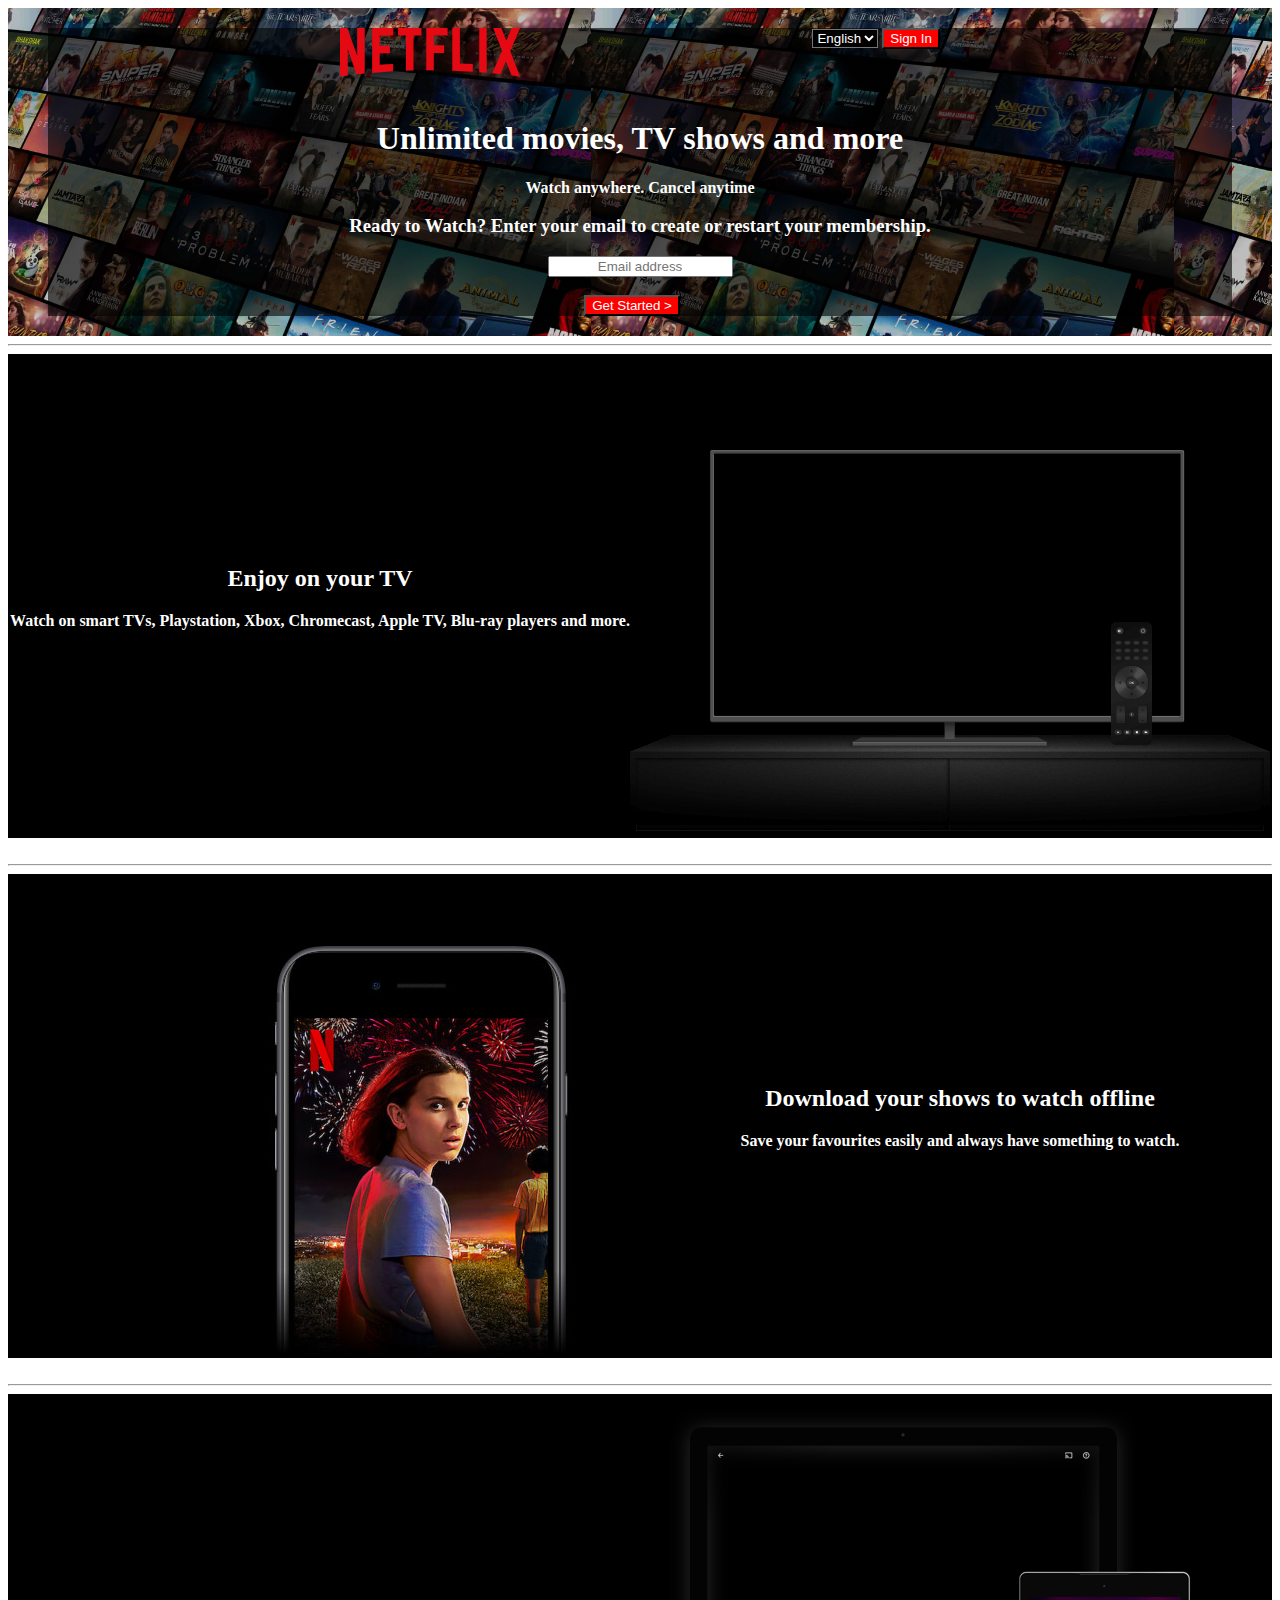
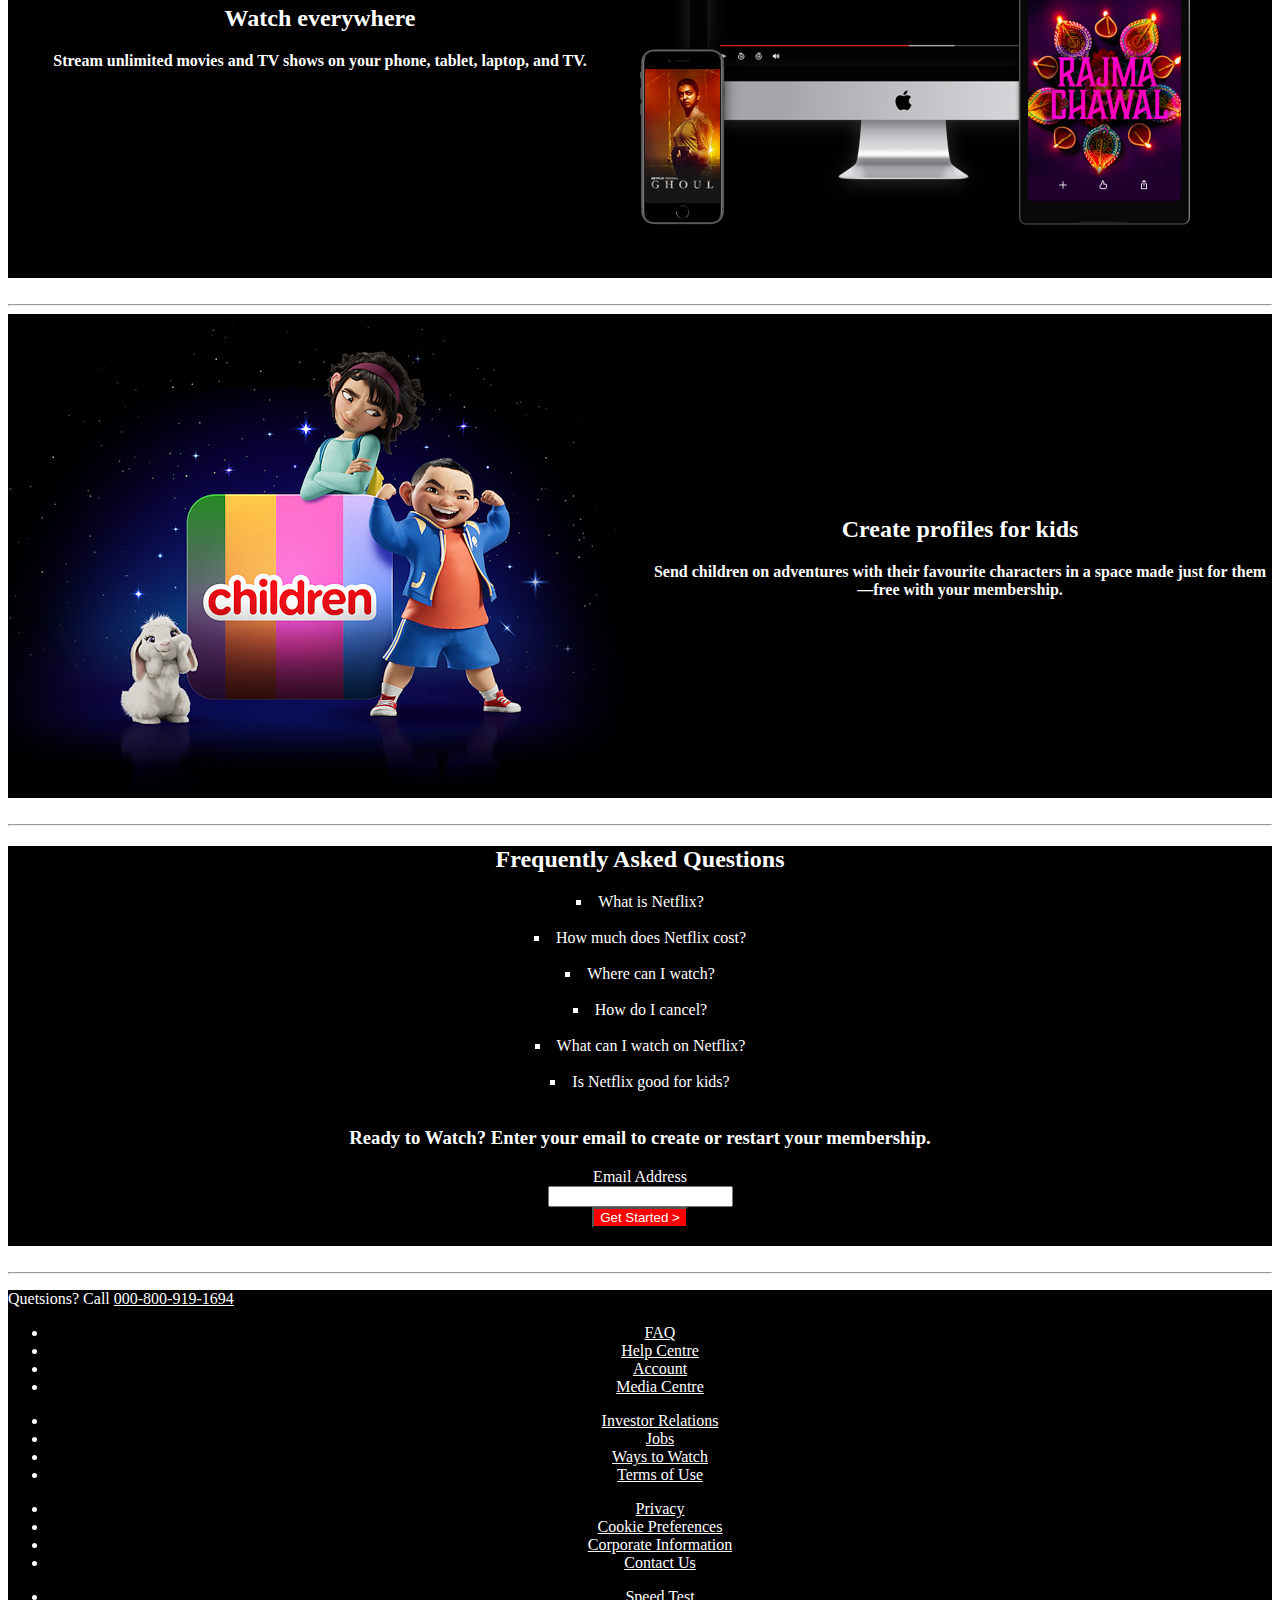
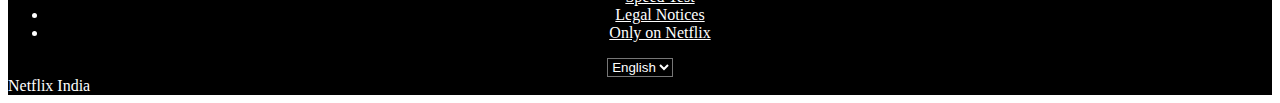
<file: index.html>
<!DOCTYPE html>
<html lang="en">

<head>
    <meta charset="UTF-8">
    <meta name="viewport" content="width=device-width, initial-scale=1.0">
    <title>Netflix India - Watch TV Shows Online</title>
    <link rel="stylesheet" href="style.css">
</head>

<body>
    <div class="main-container">
        <div class="top-content">
            <header id="header1">
                <div class="container">
                    <div>
                        <span id="brand">
                            <svg viewBox="0 0 111 30" fill="#e50914" id="netflix-logo" width="100%" height="100%">
                                <path
                                    d="M105.062 14.28L111 30c-1.75-.25-3.499-.563-5.28-.845l-3.345-8.686-3.437 7.969c-1.687-.282-3.344-.376-5.031-.595l6.031-13.75L94.468 0h5.063l3.062 7.874L105.875 0h5.124l-5.937 14.28zM90.47 0h-4.594v27.25c1.5.094 3.062.156 4.594.343V0zm-8.563 26.937c-4.187-.281-8.375-.53-12.656-.625V0h4.687v21.875c2.688.062 5.375.28 7.969.405v4.657zM64.25 10.657v4.687h-6.406V26H53.22V0h13.125v4.687h-8.5v5.97h6.406zm-18.906-5.97V26.25c-1.563 0-3.156 0-4.688.062V4.687h-4.844V0h14.406v4.687h-4.874zM30.75 15.593c-2.062 0-4.5 0-6.25.095v6.968c2.75-.188 5.5-.406 8.281-.5v4.5l-12.968 1.032V0H32.78v4.687H24.5V11c1.813 0 4.594-.094 6.25-.094v4.688zM4.78 12.968v16.375C3.094 29.531 1.593 29.75 0 30V0h4.469l6.093 17.032V0h4.688v28.062c-1.656.282-3.344.376-5.125.625L4.78 12.968z">
                                </path>
                            </svg>
                        </span>
                    </div>
                    <div>
                        <span>
                            <label for="lang">
                                <select name="lang-select" id="lang-select">
                                    <option value="English">English</option>
                                    <option value="Hindi">Hindi</option>
                                    <option value="Tamil">Tamil</option>
                                </select>
                            </label>
                        </span>
                        <span>
                            <a href="./login.html"><button id="btn1">Sign In</button></a>
                        </span>
                    </div>
                </div>
            </header>
            <main class="main">
                <div>
                    &nbsp;
                    &nbsp;
                    <h1><strong>Unlimited movies, TV shows and more</strong></h1>
                    <p><strong>Watch anywhere. Cancel anytime</strong></p>
                    <form action="">
                        <h3>Ready to Watch? Enter your email to create or restart your membership.</h3>
                        <div>
                            <label for="email">
                                <div>
                                    <input type="email" name="Email Address" id="Email Address"
                                        placeholder="Email address" />
                                </div>
                            </label>
                            &nbsp;
                        </div>
                    </form>
                    <button type="submit" id="btn1"> Get Started ></button>
                    &nbsp;
                    &nbsp;
                </div>
            </main>
        </div>
        <hr>
        <div class="first">
            <div class="vertical">
                <h2><strong>Enjoy on your TV</strong></h2>
                <p><strong>Watch on smart TVs, Playstation, Xbox, Chromecast, Apple TV, Blu-ray players and
                        more.</strong></p>
            </div>
            <div>
                <img src="images/tv.png" alt="TV image" />
            </div>
        </div>
        &nbsp;
        <hr>
        <div class="second">
            <div>
                <img src="images/mobile-0819.jpg" alt="mobile image">
            </div>
            <div class="vertical">
                <h2><strong>Download your shows to watch offline</strong></h2>
                <p><strong>Save your favourites easily and always have something to watch.</strong></p>
            </div>
        </div>
        &nbsp;
        <hr>
        <div class="third">
            <div class="vertical">
                <h2><strong>Watch everywhere</strong></h2>
                <p><strong>Stream unlimited movies and TV shows on your phone, tablet, laptop, and TV.</strong></p>
            </div>
            <div>
                <img src="images/device-pile-in.png" alt="">
            </div>
        </div>
        &nbsp;
        <hr>
        <div class="fourth">
            <div>
                <img src="images/AAAABVr8nYuAg0xDpXDv0VI9HUoH7r2aGp4TKRCsKNQrMwxzTtr-NlwOHeS8bCI2oeZddmu3nMYr3j9MjYhHyjBASb1FaOGYZNYvPBCL.png"
                    alt="">
            </div>
            <div class="vertical">
                <h2><strong>Create profiles for kids</strong></h2>
                <p><strong>Send children on adventures with their favourite characters in a space made just for
                        them—free with your
                        membership.</strong></p>
            </div>
        </div>
        &nbsp;
        <hr>

        <div class="faq">
            <h2><strong>Frequently Asked Questions </strong></h2>
            <details>
                <summary>What is Netflix?</summary>
                <p>Netflix is a streaming service that offers a wide variety of award-winning TV shows, movies, anime,
                    documentaries
                    and more – on thousands of internet-connected devices.</p>
                <p>You can watch as much as you want, whenever you want, without a single ad – all for one low monthly
                    price.
                    There's always something new to discover, and new TV shows and movies are added every week!</p>
            </details>
            &nbsp;
            <details>
                <summary>How much does Netflix cost?</summary>
                <p>Watch Netflix on your smartphone, tablet, Smart TV, laptop, or streaming device, all for one fixed
                    monthly fee. Plans range from ₹149 to ₹649 a month. No extra costs, no contracts.</p>
            </details>
            &nbsp;
            <details>
                <summary>Where can I watch?</summary>
                <p>Watch anywhere, anytime. Sign in with your Netflix account to watch instantly on the web at
                    netflix.com from your personal computer or on any internet-connected device that offers the Netflix
                    app, including smart TVs, smartphones, tablets, streaming media players and game consoles.</p>
                <p>You can also download your favourite shows with the iOS, Android, or Windows 10 app. Use downloads to
                    watch while you're on the go and without an internet connection. Take Netflix with you anywhere.</p>

            </details>
            &nbsp;
            <details>
                <summary>How do I cancel?</summary>
                <p>Netflix is flexible. There are no annoying contracts and no commitments. You can easily cancel your
                    account online in two clicks. There are no cancellation fees – start or stop your account anytime.
                </p>
            </details>
            &nbsp;
            <details>
                <summary>What can I watch on Netflix?</summary>
                <p>Netflix has an extensive library of feature films, documentaries, TV shows, anime, award-winning
                    Netflix originals, and more. Watch as much as you want, anytime you want.</p>
            </details>
            &nbsp;
            <details>
                <summary>Is Netflix good for kids?</summary>
                <p>The Netflix Kids experience is included in your membership to give parents control while kids enjoy
                    family-friendly TV shows and films in their own space.</p>
                <p>Kids profiles come with PIN-protected parental controls that let you restrict the maturity rating of
                    content kids can watch and block specific titles you don’t want kids to see.</p>

            </details>
            &nbsp;
            <form action="">
                <h3>Ready to Watch? Enter your email to create or restart your membership.</h3>
                <div>
                    <label for="email">Email Address</label>
                    <div>
                        <input type="email" name="Email Address" id="Email Address" />
                    </div>
                    <button type="submit" id="btn1"> Get Started ></button>
                </div>
            </form>
            &nbsp;
        </div>
        &nbsp;
        <hr>
        <footer>
            <div>
                <p id="footerpara">Quetsions? Call <a href="tel:000-800-919-1694">000-800-919-1694</a></p>
            </div>
            <div class="footer-container">
                <div class="footer1">
                    <ul>
                        <li>
                            <a href="">FAQ</a>
                        </li>
                        <li>
                            <a href="">Help Centre</a>
                        </li>
                        <li>
                            <a href="">Account</a>
                        </li>
                        <li>
                            <a href="">Media Centre</a>
                        </li>
                    </ul>
                </div>

                <ul>
                    <li>
                        <a href="">Investor Relations</a>
                    </li>
                    <li>
                        <a href="">Jobs</a>
                    </li>
                    <li>
                        <a href="">Ways to Watch</a>
                    </li>
                    <li>
                        <a href="">Terms of Use</a>
                    </li>
                </ul>
                <ul>
                    <li>
                        <a href="">Privacy</a>
                    </li>
                    <li>
                        <a href="">Cookie Preferences</a>
                    </li>
                    <li>
                        <a href="">Corporate Information</a>
                    </li>
                    <li>
                        <a href="">Contact Us</a>
                    </li>
                </ul>
                <ul>
                    <li>
                        <a href="">Speed Test</a>
                    </li>
                    <li>
                        <a href="">Legal Notices</a>
                    </li>
                    <li>
                        <a href="">Only on Netflix</a>
                    </li>
                </ul>
            </div>
            <div>
                <span id="footerpara">
                    <label for="lang">
                        <select name="lang-select" id="lang-select">
                            <option value="">English</option>
                            <option value="Hindi">Hindi</option>
                            <option value="Tamil">Tamil</option>
                        </select>
                    </label>
                </span>
            </div>
            <div id="footerpara">
                <span>Netflix India</span>
            </div>
        </footer>
    </div>

</body>

</html>
</file>
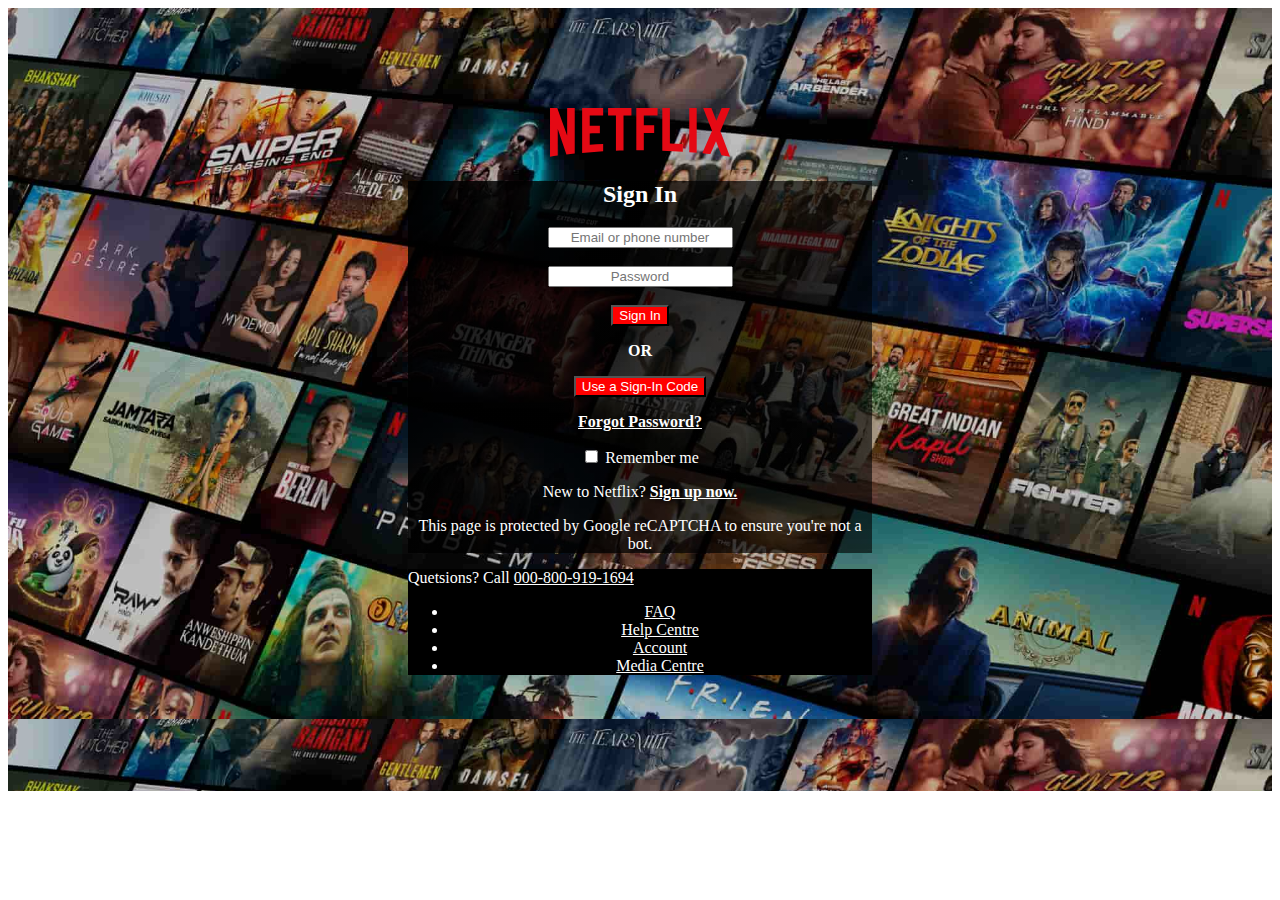
<file: login.html>
<!DOCTYPE html>
<html lang="en">
<head>
    <meta charset="UTF-8">
    <meta name="viewport" content="width=device-width, initial-scale=1.0">
    <link rel="stylesheet" href="style.css">
    <title>Netflix</title>
</head>
<body>
   <div class="login-container">
    <div class="header-container">
        <header>
            <div>
                <span id="brand">
                    <svg viewBox="0 0 111 30" fill="#e50914" id="netflix-logo" width="100%" height="100%">
                        <path
                            d="M105.062 14.28L111 30c-1.75-.25-3.499-.563-5.28-.845l-3.345-8.686-3.437 7.969c-1.687-.282-3.344-.376-5.031-.595l6.031-13.75L94.468 0h5.063l3.062 7.874L105.875 0h5.124l-5.937 14.28zM90.47 0h-4.594v27.25c1.5.094 3.062.156 4.594.343V0zm-8.563 26.937c-4.187-.281-8.375-.53-12.656-.625V0h4.687v21.875c2.688.062 5.375.28 7.969.405v4.657zM64.25 10.657v4.687h-6.406V26H53.22V0h13.125v4.687h-8.5v5.97h6.406zm-18.906-5.97V26.25c-1.563 0-3.156 0-4.688.062V4.687h-4.844V0h14.406v4.687h-4.874zM30.75 15.593c-2.062 0-4.5 0-6.25.095v6.968c2.75-.188 5.5-.406 8.281-.5v4.5l-12.968 1.032V0H32.78v4.687H24.5V11c1.813 0 4.594-.094 6.25-.094v4.688zM4.78 12.968v16.375C3.094 29.531 1.593 29.75 0 30V0h4.469l6.093 17.032V0h4.688v28.062c-1.656.282-3.344.376-5.125.625L4.78 12.968z">
                        </path>
                    </svg>
                </span>
            </div>
        </header>
    </div>
    <div class="signin-conatiner">
        <form action="">
            <h2>Sign In</h2>
            <div>
                <label for="email">
                    <input type="email" placeholder="Email or phone number" name="email" id="">
                </label>
            </div>
            &nbsp;
            <div>
                <label for="password">
                    <input type="password" placeholder="Password" name="password" id="">
                </label>
            </div>  
        </form>
        &nbsp;
        <!--<form action="https://sriramkg.github.io/assignment_1/index.html" method="get">
            <input id="btn1" type="submit" value="Sign In">
        </form>-->
        <div>
            <a href="./index.html"><button id="btn1">Sign In</button></a>
        </div>
        <p><strong>OR</strong></p>
        <!--<form action="https://sriramkg.github.io/assignment_1/index.html" method="get">
            <input id="btn1" type="submit" value="Use a Sign-In Code">
        </form>-->
        <div>
            <a href="./index.html"><button id="btn1">Use a Sign-In Code</button></a>
        </div>
        <p><a href="./index.html"><strong>Forgot Password?</strong></a></p>
        <div>
            <label for="">
                <input type="checkbox" name="remember-me" id=""> Remember me
            </label>
        </div>
        <p>New to Netflix? <a href="./index.html"><strong>Sign up now.</strong></a></p>
        <p><span>This page is protected by Google reCAPTCHA to ensure you're not a bot.</span></p>
    </div>
    <footer>
        <div>
            <p id="footerpara">Quetsions? Call <a href="tel:000-800-919-1694">000-800-919-1694</a></p>
        </div>
        <div class="footer-container">
            <div class="footer1">
                <ul>
                    <li>
                        <a href="">FAQ</a>
                    </li>
                    <li>
                        <a href="">Help Centre</a>
                    </li>
                    <li>
                        <a href="">Account</a>
                    </li>
                    <li>
                        <a href="">Media Centre</a>
                    </li>
                </ul>
            </div>
        </div>

   </div>
</body>
</html>
</file>
<file: style.css>
* {
    text-align: center;
    color: white;
}

.first,
.second,
.third,
.fourth {
    background-color: black;
    color: white;
    display: flex;
    justify-content: center;
    align-items: center;
}

.faq,
footer {
    background-color: black;
    color: white;
}

.top-content {
    background-image: url('https://sriramkg.github.io/assignment_1/IN-en-20240408-popsignuptwoweeks-perspective_alpha_website_small.jpg');
    padding: 20px 40px;
    position: relative;
    text-align: center;
    background-size: contain;
}
.login-container{
    background-image: url('https://sriramkg.github.io/assignment_1/IN-en-20240408-popsignuptwoweeks-perspective_alpha_website_small.jpg');
    padding: 100px 400px;
    position: relative;
    text-align: center;
    background-size: contain;
}
.signin-conatiner {
    background: linear-gradient(to right, #000000de, #0000009c);
}

#header1,
main {
    background: linear-gradient(to right, #0000009c, #0000009c);
}

.container {
    display: flex;
    justify-content: space-evenly;
}

#btn1 {
    background-color: red;
}

#lang-select {
    background-color: black;
}

#footerpara {
    text-align: left;
}

details {
    cursor: pointer;
}

details>summary {
    list-style-type: square;
    list-style-position: inside;
}

#brand svg {
    width: 180px;
    height: auto;
}
</file>
